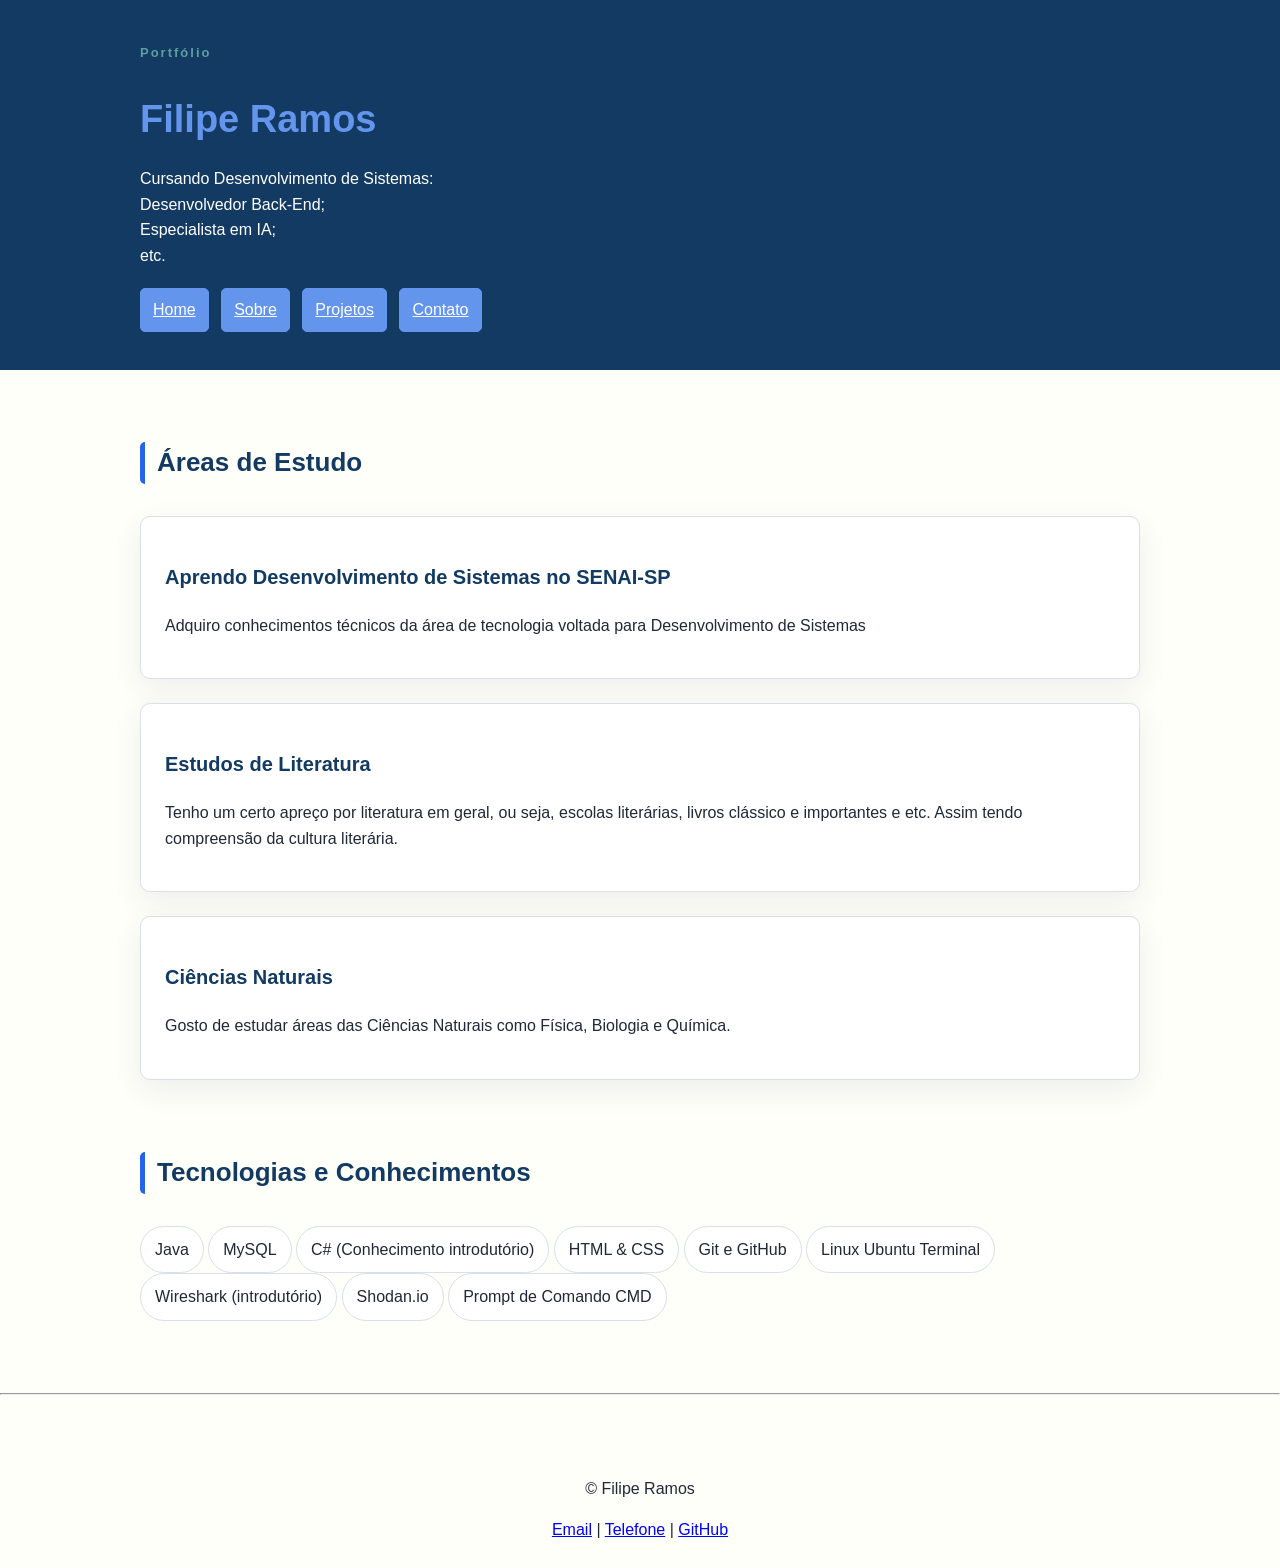
<file: index.html>
<!DOCTYPE html>
<html lang="en">
<head>
    <meta charset="UTF-8">
    <meta name="viewport" content="width=device-width, initial-scale=1.0">
    <title>Filipe Ramos | Portfólio</title>
    <link rel="stylesheet" href="./style/style.css">
</head>
<body>

    <header class="cabecalho">
        <div class="container">
            <p class="etiqueta">Portfólio</p>

            <h1>Filipe Ramos</h1>

            <p class="subtitulo">
                Cursando Desenvolvimento de Sistemas: <br>
                Desenvolvedor Back-End; <br>
                Especialista em IA; <br>
                etc.
            </p>

            
            <nav class="menu-principal">
                <ul class="menu-lista">
                    <li><a class="menu-link" href="index.html">Home</a></li>
                    <li><a class="menu-link" href="./pages/sobre.html">Sobre</a></li>
                    <li><a class="menu-link" href="./pages/projetos.html">Projetos</a></li>
                    <li><a class="menu-link" href="./pages/contato.html">Contato</a></li>
                </ul>   
            </nav>

        </div>
    </header>

    <main>
        <section class="secao">
            <div class="container">
                <h2 class="titulo-secao">Áreas de Estudo</h2>
                <div class="grade-cards">
                    <article class="card">
                        <h3>Aprendo Desenvolvimento de Sistemas no SENAI-SP</h3>
                        <p>
                            Adquiro conhecimentos técnicos da área de tecnologia voltada para 
                            Desenvolvimento de Sistemas 
                        </p>
                    </article>
                    <article class="card">
                        <h3>Estudos de Literatura</h3>
                        <p>
                            Tenho um certo apreço por literatura em geral, ou seja,
                            escolas literárias, livros clássico e importantes e etc.
                            Assim tendo compreensão da cultura literária.
                        </p>
                    </article>
                    <article class="card">
                        <h3>Ciências Naturais</h3>
                        <p>
                            Gosto de estudar áreas das Ciências Naturais como Física,
                            Biologia e Química.
                        </p>
                    </article>
                </div>
            </div>
        </section>
        <section class="secao secao-tecnologias">
            <div class="container">
                <h2 class="titulo-secao">Tecnologias e Conhecimentos</h2>
                <ul class="lista-tecnologias">
                    <li>Java</li>
                    <li>MySQL</li>
                    <li>C# (Conhecimento introdutório)</li>
                    <li>HTML & CSS</li>
                    <li>Git e GitHub</li>
                    <li>Linux Ubuntu Terminal</li>
                    <li>Wireshark (introdutório)</li>
                    <li>Shodan.io</li>
                    <li>Prompt de Comando CMD</li>
                </ul>
            </div>
        </section>
    </main>

    <hr>

    <footer class="rodape">
        <div class="container">
            <p>&copy; Filipe Ramos</p>

            <andres>
                <a href="mailto:filiperamos.sep@gmail.com">Email</a>
                <span> | </span>
                <a href="tel:+55 15 99111-4959">Telefone</a>
                <span> | </span>
                <a href="https://github.com/FilipeRamos-Dev" target="_blank">GitHub</a>
            </andres>
        </div>
    </footer>


</body>
</html>
</file>
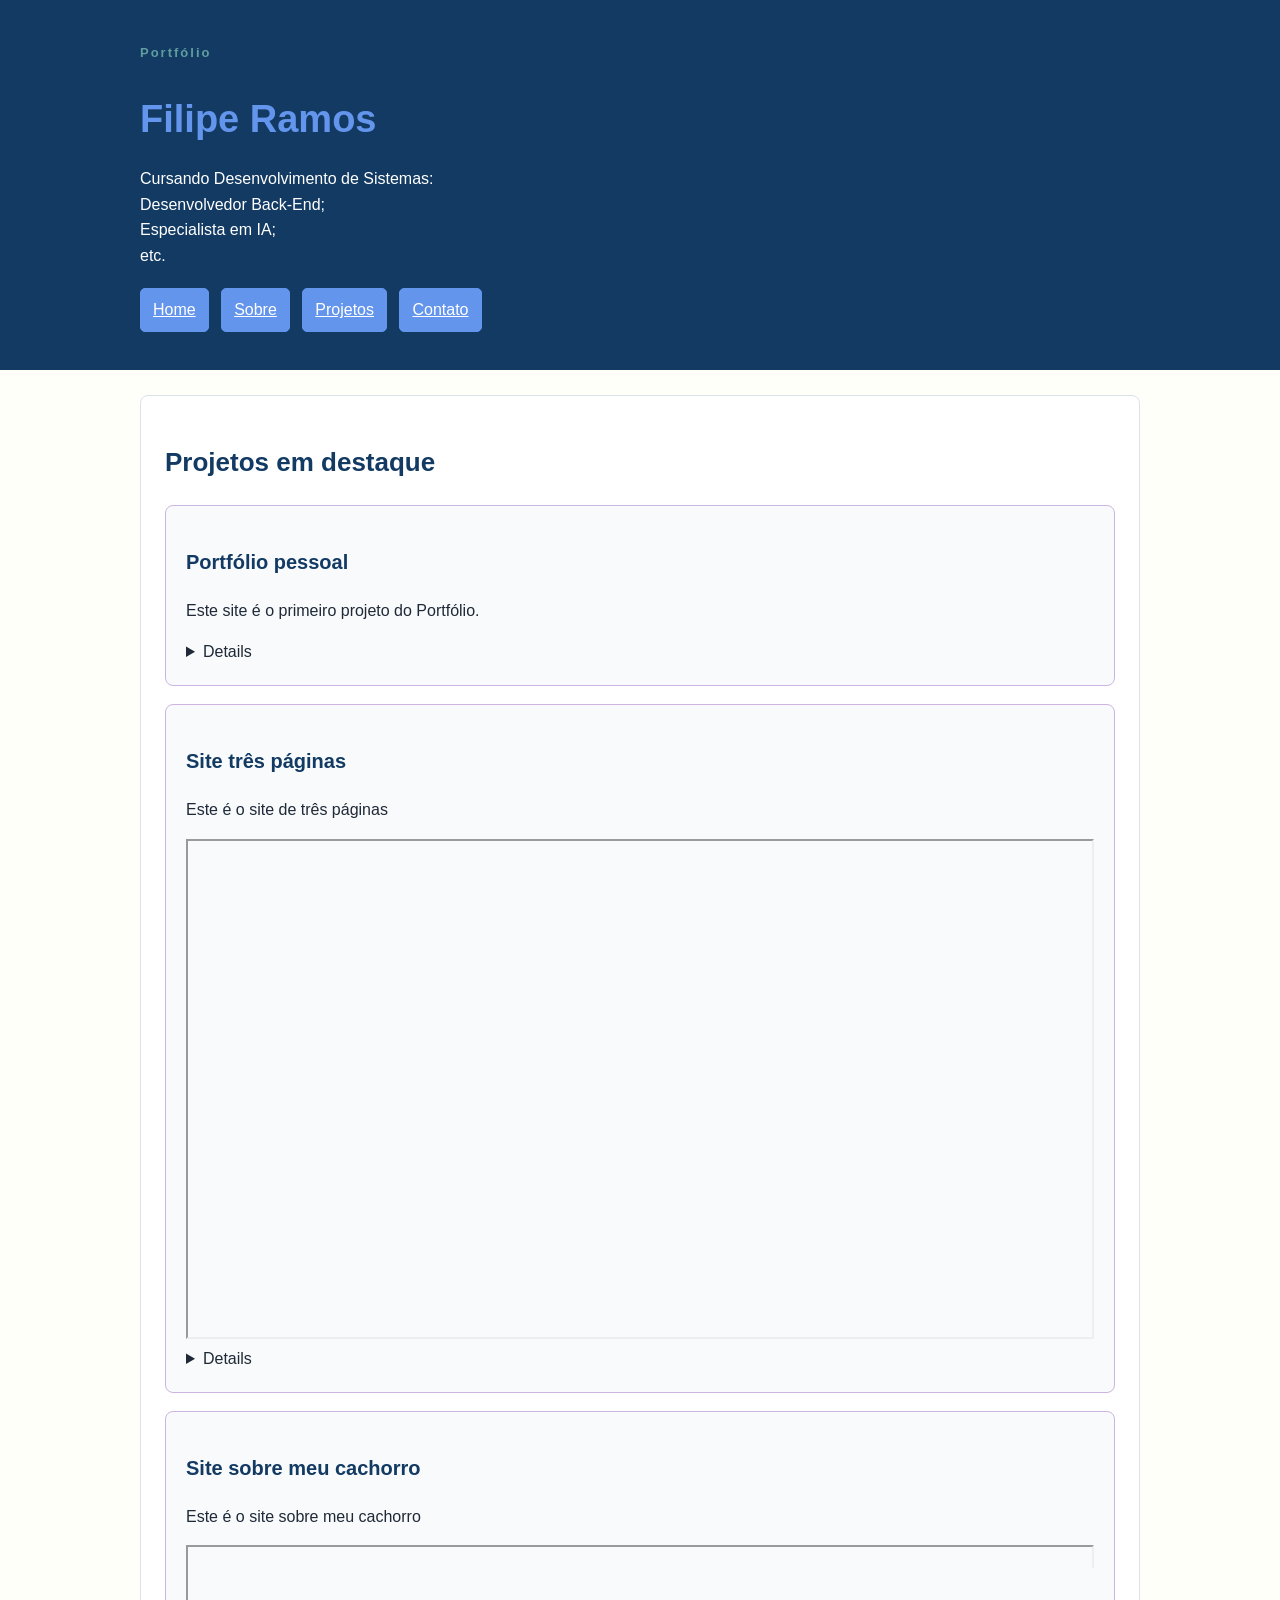
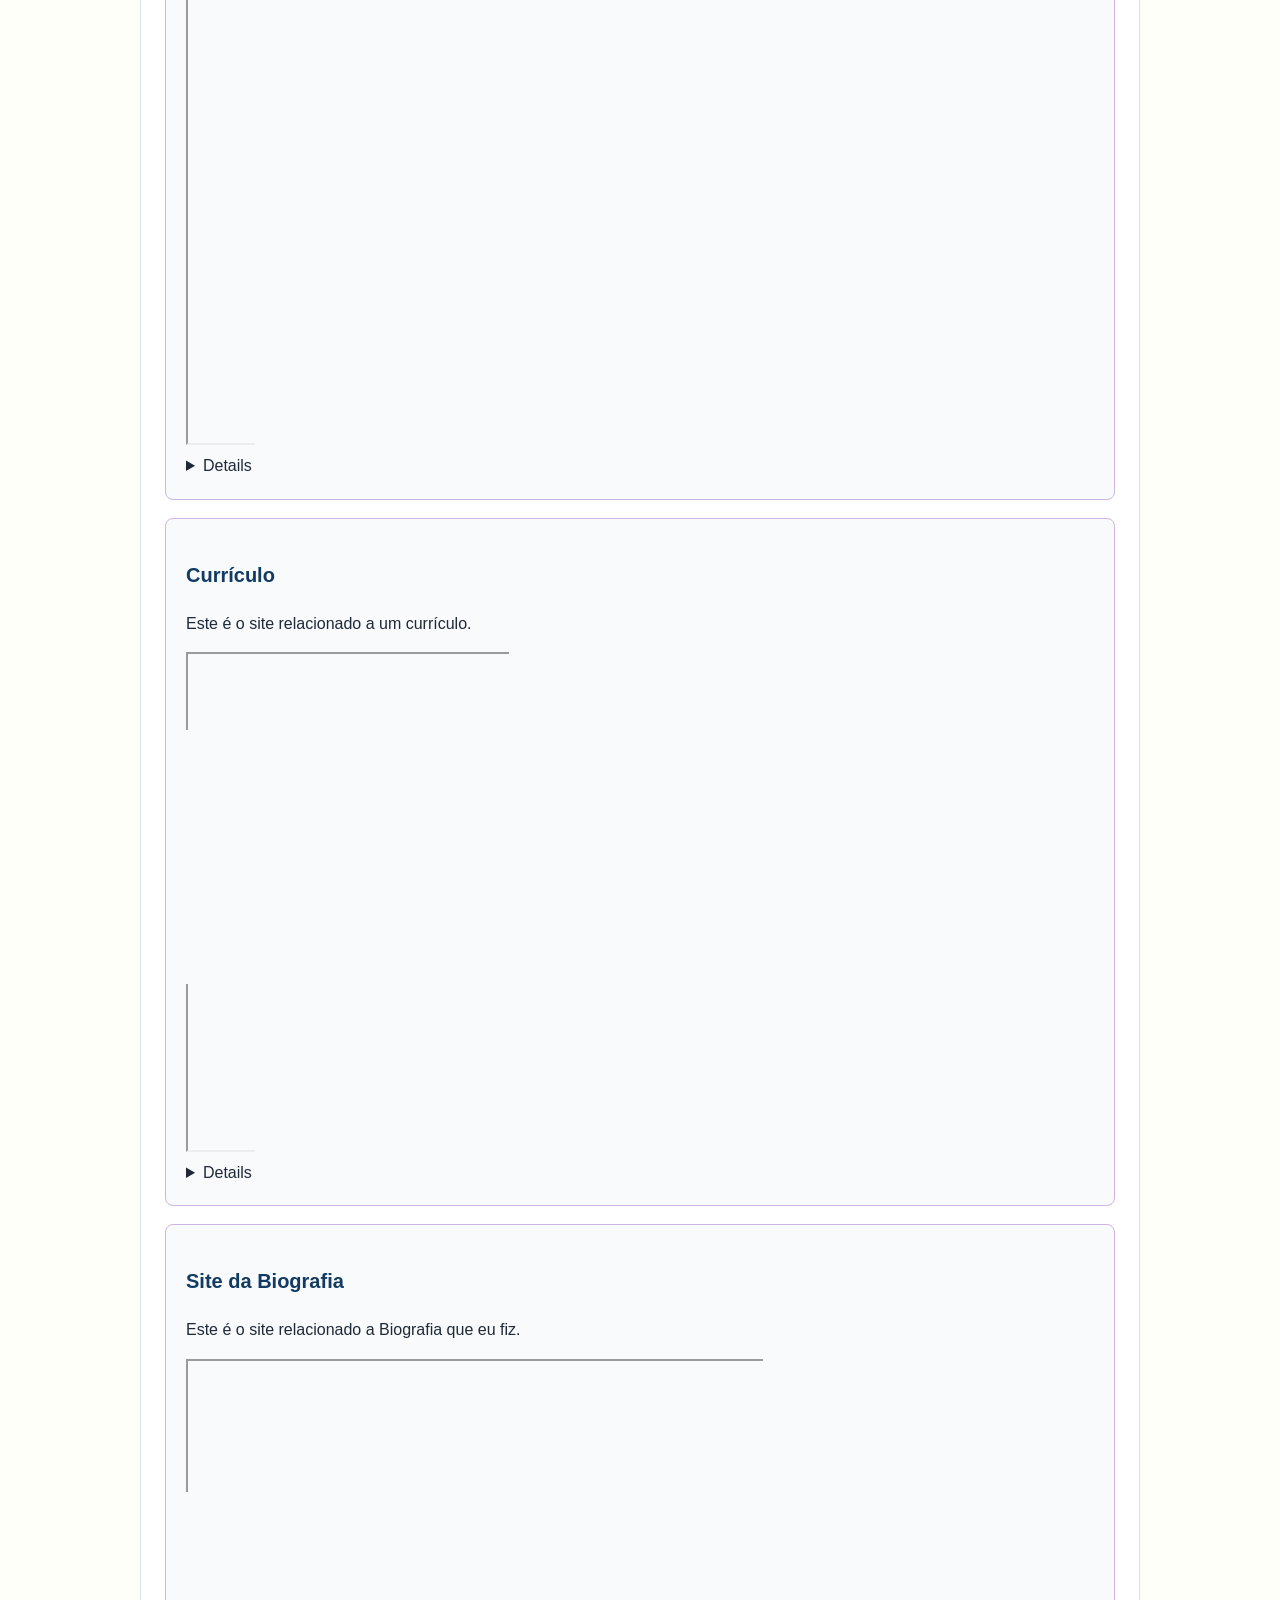
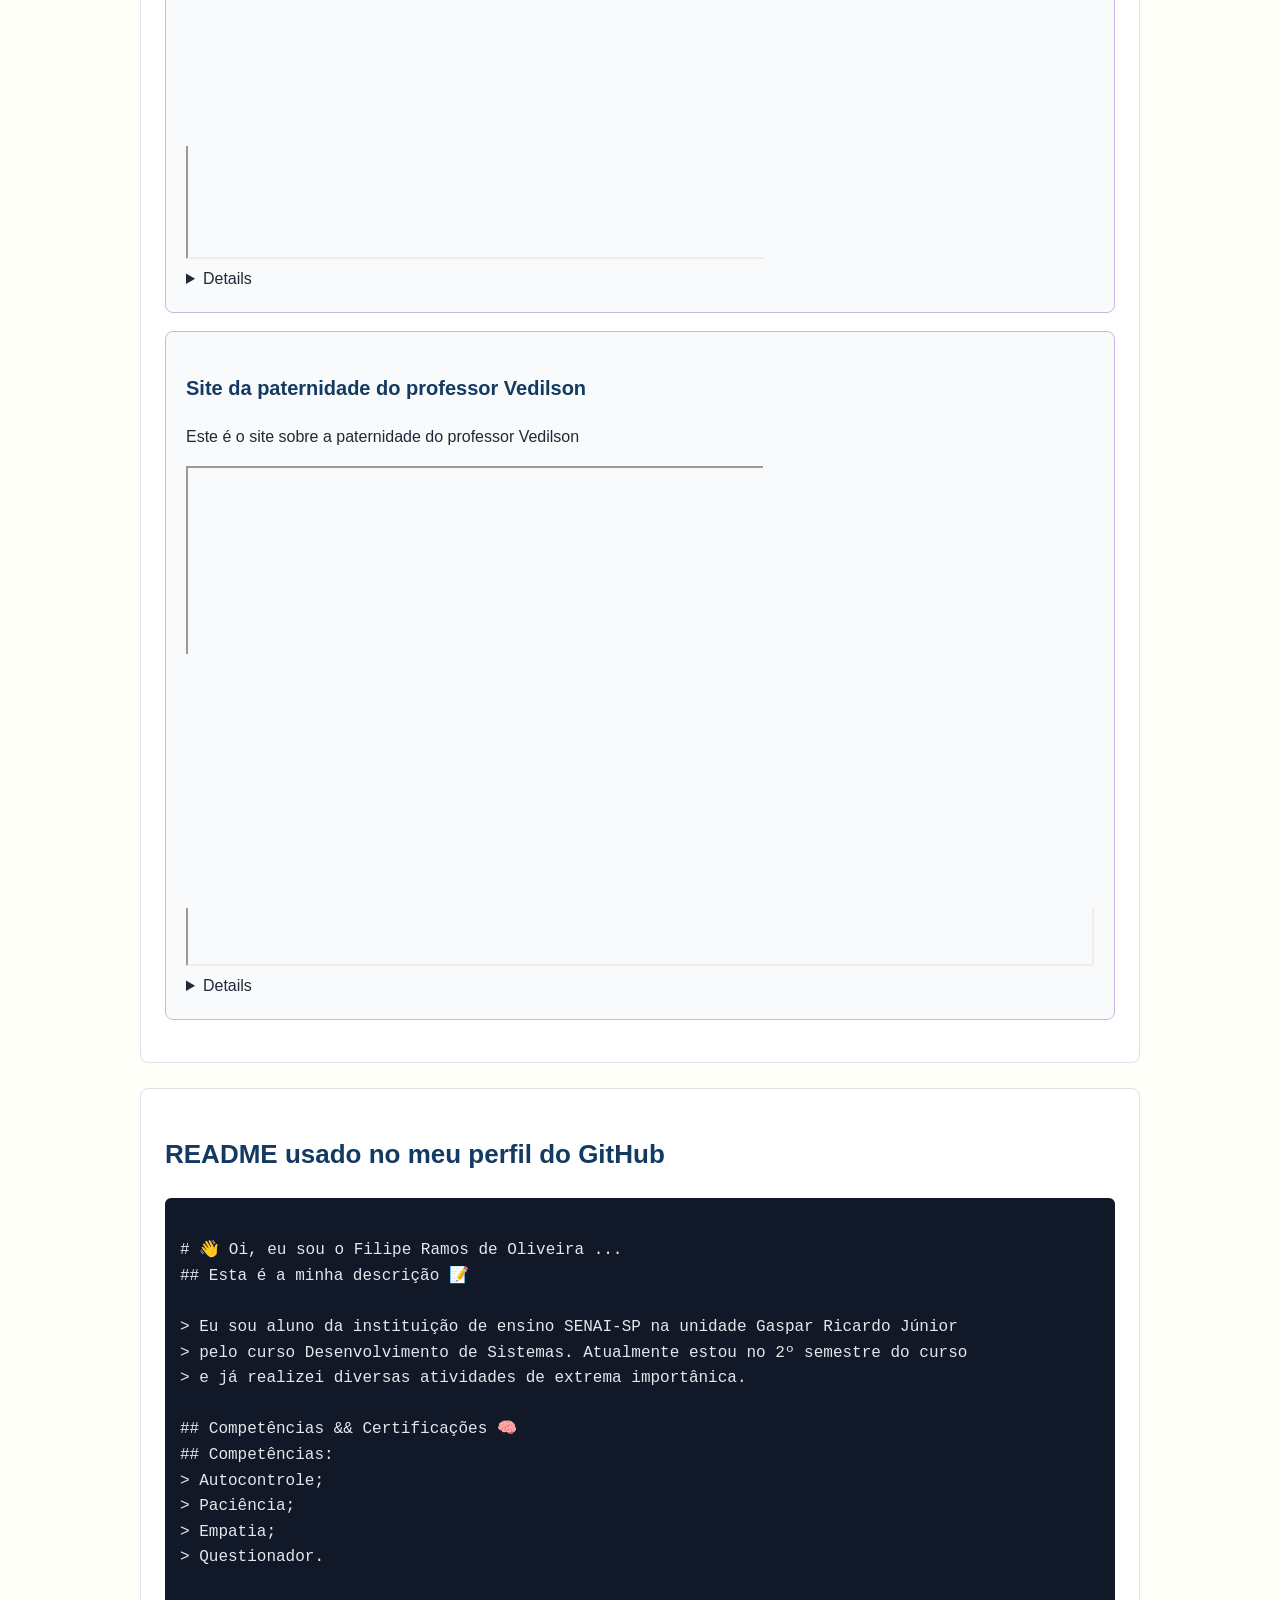
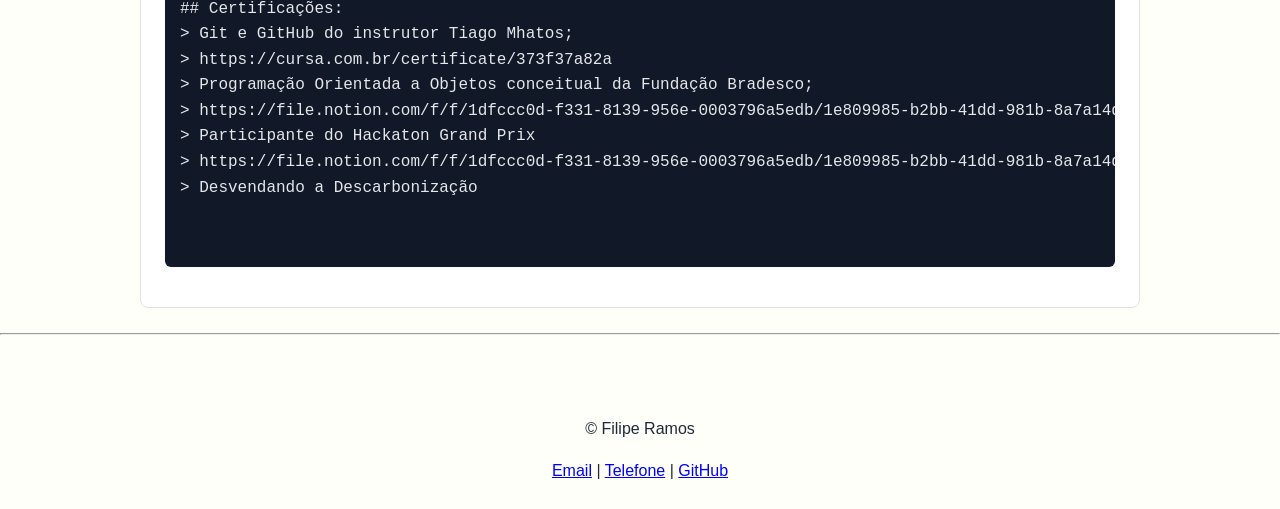
<file: pages/projetos.html>
<!DOCTYPE html>
<html lang="en">
<head>
    <meta charset="UTF-8">
    <meta name="viewport" content="width=device-width, initial-scale=1.0">
    <title>Projetos | Filipe Ramos</title>
    <link rel="stylesheet" href="../style/style.css">
    <link rel="stylesheet" href="../style/style-projeto.css">
</head>
<body>

    <header class="cabecalho">
        <div class="container">
            <p class="etiqueta">Portfólio</p>

            <h1>Filipe Ramos</h1>

            <p class="subtitulo">
                Cursando Desenvolvimento de Sistemas: <br>
                Desenvolvedor Back-End; <br>
                Especialista em IA; <br>
                etc.
            </p>
            <nav class="menu-principal">
                <ul class="menu-lista">
                    <li><a class="menu-link" href="../index.html">Home</a></li>
                    <li><a class="menu-link" href="./sobre.html">Sobre</a></li>
                    <li><a class="menu-link" href="./projetos.html">Projetos</a></li>
                    <li><a class="menu-link" href="./contato.html">Contato</a></li>
                </ul>   
            </nav>
        </div>
    </header>

    <main class="container">
        <section class="secao">
            <h2>Projetos em destaque</h2>
            <article class="projeto-card">
                <h3>Portfólio pessoal</h3>
                <p>
                    Este site é o primeiro projeto do Portfólio.
                </p>
                <details>
                    <sumary> + Tecnologias</sumary>
                    <ul>
                        <li>HTML básico</li>
                        <li>HTML semântico</li>
                        <li>CSS externo</li>
                    </ul>
                </details>
            </article>
            <article class="projeto-card">
                <h3>Site três páginas</h3>
                <p>
                    Este é o site de três páginas
                </p>

                <iframe src="https://github.com/FilipeRamos-Dev/site-tres-paginas.git" width="100%"
                height="500px" title="Site três páginas"></iframe>

                <details>
                    <sumary> + Tecnologias</sumary>
                    <ul>
                        <li>HTML básico</li>
                    </ul>
                </details>
            </article>
            <article class="projeto-card">
                <h3>Site sobre meu cachorro</h3>
                <p>
                    Este é o site sobre meu cachorro
                </p>

                <iframe src="https://github.com/FilipeRamos-Dev/site-sobre-meu-cachorro.git" width="100%"
                height="500px" title="Site sobre meu cachorro"></iframe>

                <details>
                    <sumary> + Tecnologias</sumary>
                    <ul>
                        <li>HTML básico</li>
                    </ul>
                </details>
            </article>
            <article class="projeto-card">
                <h3>Currículo</h3>
                <p>
                    Este é o site relacionado a um currículo.
                </p>

                <iframe src="https://github.com/FilipeRamos-Dev/site-curriculo.git" width="100%"
                height="500px" title="Site sobre meu currículo"></iframe>

                <details>
                    <sumary> + Tecnologias</sumary>
                    <ul>
                        <li>HTML básico</li>
                        <li>HTML Semântico</li>
                        <li>CSS externo</li>
                    </ul>
                </details>
            </article>
            <article class="projeto-card">
                <h3>Site da Biografia</h3>
                <p>
                    Este é o site relacionado a Biografia que eu fiz.
                </p>

                <iframe src="https://github.com/FilipeRamos-Dev/site-pessoa-adimirada.git" width="100%"
                height="500px" title="Biografia"></iframe>

                <details>
                    <sumary> + Tecnologias</sumary>
                    <ul>
                        <li>HTML básico</li>
                        <li>HTML Semântico</li>
                        <li>CSS externo</li>
                    </ul>
                </details>
            </article>
            <article class="projeto-card">
                <h3>Site da paternidade do professor Vedilson</h3>
                <p>
                    Este é o site sobre a paternidade do professor Vedilson
                </p>

                <iframe src="https://github.com/FilipeRamos-Dev/site-paternidade-professor.git" width="100%"
                height="500px" title="Paternidade do Vedilson"></iframe>

                <details>
                    <sumary> + Tecnologias</sumary>
                    <ul>
                        <li>HTML básico</li>
                        <li>HTML Semântico</li>
                        <li>CSS externo</li>
                    </ul>
                </details>
            </article>
        </section>
        <section class="secao">
            <h2>README usado no meu perfil do GitHub</h2>
            <pre class="codigo">
                <code>
# 👋 Oi, eu sou o Filipe Ramos de Oliveira ...
## Esta é a minha descrição 📝

> Eu sou aluno da instituição de ensino SENAI-SP na unidade Gaspar Ricardo Júnior
> pelo curso Desenvolvimento de Sistemas. Atualmente estou no 2º semestre do curso
> e já realizei diversas atividades de extrema importânica.

## Competências && Certificações 🧠
## Competências:
> Autocontrole;
> Paciência;
> Empatia;
> Questionador.

## Certificações:
> Git e GitHub do instrutor Tiago Mhatos;
> https://cursa.com.br/certificate/373f37a82a
> Programação Orientada a Objetos conceitual da Fundação Bradesco;
> https://file.notion.com/f/f/1dfccc0d-f331-8139-956e-0003796a5edb/1e809985-b2bb-41dd-981b-8a7a14dda6a5/image.png?table=block&id=369ccc0d-f331-8026-9cd9-ef7c994dadb3&spaceId=1dfccc0d-f331-8139-956e-0003796a5edb&expirationTimestamp=1792108800000&signature=g7XSp2_mIdTIs1sXhx8Y21DIiX5aidbI6e6gk8IKfVE&downloadName=image.png
> Participante do Hackaton Grand Prix
> https://file.notion.com/f/f/1dfccc0d-f331-8139-956e-0003796a5edb/1e809985-b2bb-41dd-981b-8a7a14dda6a5/image.png?table=block&id=369ccc0d-f331-8026-9cd9-ef7c994dadb3&spaceId=1dfccc0d-f331-8139-956e-0003796a5edb&expirationTimestamp=1792108800000&signature=g7XSp2_mIdTIs1sXhx8Y21DIiX5aidbI6e6gk8IKfVE&downloadName=image.png
> Desvendando a Descarbonização
                </code>
            </pre>
        </section>
    </main>

    <hr>

    <footer class="rodape">
        <div class="container">
            <p>&copy; Filipe Ramos</p>
            <andres>
                <a href="mailto:filiperamos.sep@gmail.com">Email</a>
                <span> | </span>
                <a href="tel:+55 15 99111-4959">Telefone</a>
                <span> | </span>
                <a href="https://github.com/FilipeRamos-Dev" target="_blank">GitHub</a>
            </andres>
        </div>
    </footer>
    
</body>
</html>
</file>
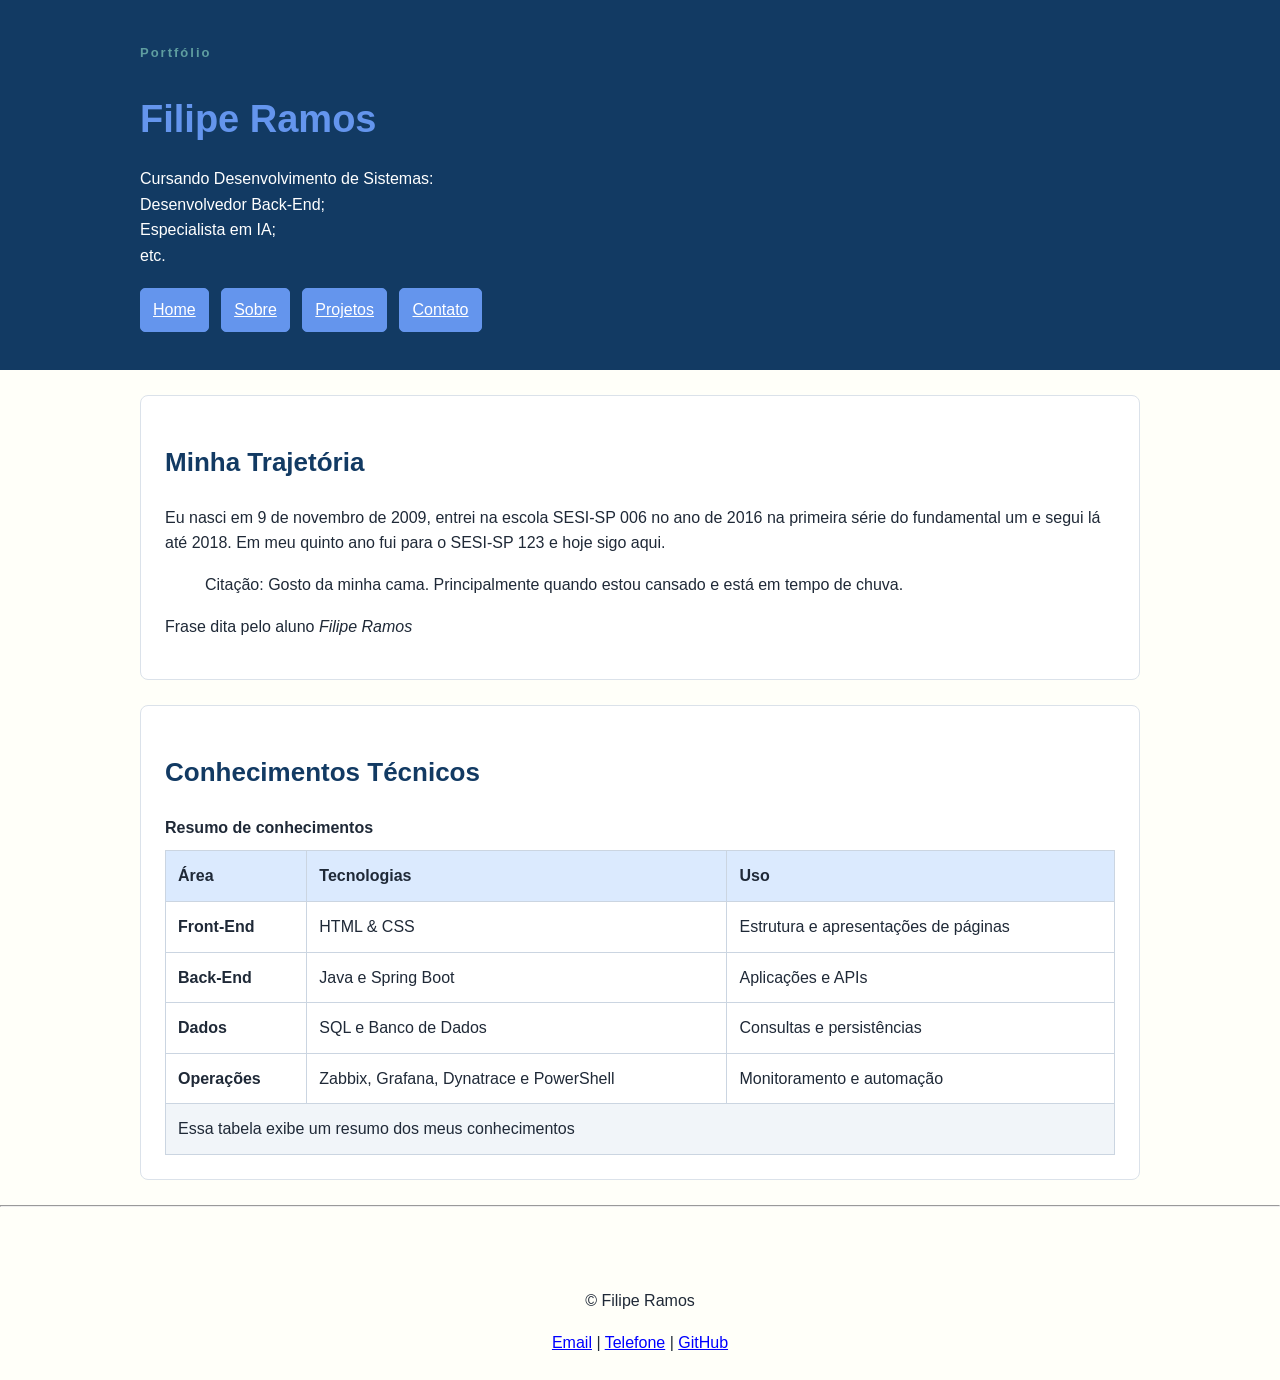
<file: pages/sobre.html>
<!DOCTYPE html>
<html lang="pt-br">
<head>
    <meta charset="UTF-8">
    <meta name="viewport" content="width=device-width, initial-scale=1.0">
    <title>Sobre | Filipe Ramos</title>
    <link rel="stylesheet" href="../style/style.css">
    <link rel="stylesheet" href="../style/style-sobre.css">
</head>
<body>
    
    <header class="cabecalho">
        <div class="container">
            <p class="etiqueta">Portfólio</p>

            <h1>Filipe Ramos</h1>

            <p class="subtitulo">
                Cursando Desenvolvimento de Sistemas: <br>
                Desenvolvedor Back-End; <br>
                Especialista em IA; <br>
                etc.
            </p>
            <nav class="menu-principal">
                <ul class="menu-lista">
                    <li><a class="menu-link" href="../index.html">Home</a></li>
                    <li><a class="menu-link" href="./sobre.html">Sobre</a></li>
                    <li><a class="menu-link" href="./projetos.html">Projetos</a></li>
                    <li><a class="menu-link" href="./contato.html">Contato</a></li>
                </ul>   
            </nav>
        </div>
    </header>

    <main class="container">
        <section class="secao">
            <h2>Minha Trajetória</h2>
            <p>
                Eu nasci em 9 de novembro de 2009, entrei na escola SESI-SP 006 no ano de 2016 na primeira
                série do fundamental um e segui lá até 2018. Em meu quinto ano fui para o SESI-SP 123
                e hoje sigo aqui.
            </p>

            <blockquote class="citacao">
                Citação: Gosto da minha cama. Principalmente quando estou cansado e está em tempo de chuva.
            </blockquote>
            <p>
                Frase dita pelo aluno <cite>Filipe Ramos</cite>
            </p>

        </section>

        <section class="secao">
            <h2>Conhecimentos Técnicos</h2>
            <table class="tabela-conhecimentos">
                <caption>Resumo de conhecimentos</caption>
                <thead>
                    <tr>
                        <th scope="col">Área</th>
                        <th scope="col">Tecnologias</th>
                        <th scope="col">Uso</th>
                    </tr>
                </thead>
                <tbody>
                    <tr>
                        <th scope="row">Front-End</th>
                        <td>HTML & CSS</td>
                        <td>Estrutura e apresentações de páginas</td>
                    </tr>
                    <tr>
                        <th scope="row">Back-End</th>
                        <td>Java e Spring Boot</td>
                        <td>Aplicações e APIs</td>
                    </tr>
                    <tr>
                        <th scope="row">Dados</th>
                        <td>SQL e Banco de Dados</td>
                        <td>Consultas e persistências</td>
                    </tr>
                    <tr>
                        <th scope="row">Operações</th>
                        <td>Zabbix, Grafana, Dynatrace e PowerShell</td>
                        <td>Monitoramento e automação</td>
                    </tr>
                </tbody>
                <tfoot>
                    <tr>
                        <td colspan="3">Essa tabela exibe um resumo dos meus conhecimentos</td>
                    </tr>
                </tfoot>
            </table>
        </section>
    </main>

    <hr>

    <footer class="rodape">
        <div class="container">
            <p>&copy; Filipe Ramos</p>
            <andres>
                <a href="mailto:filiperamos.sep@gmail.com">Email</a>
                <span> | </span>
                <a href="tel:+55 15 99111-4959">Telefone</a>
                <span> | </span>
                <a href="https://github.com/FilipeRamos-Dev" target="_blank">GitHub</a>
            </andres>
        </div>
    </footer>

</body>
</html>
</file>
<file: style/style.css>
*{
    box-sizing: border-box;
    
}

body{
    margin: 0;

    background-color: #fffff9;
    color: #1f2937;

    font-family: Arial, Helvetica, sans-serif;
    font-size: 16px;
    line-height: 1.6;
}

h2, h3{
    color: #123a63;
}

h1{
    color:cornflowerblue;
    font-size: 38px;
    margin-bottom: 10px;
}

h2{
    font-size: 26px;
}

h3{
    font-size: 20px;
}

a{
    color: blue;
}

.container{
    width: 90%;
    max-width: 1000px;

    margin: 0 auto;
}

.cabecalho{
    background-color: #123a63;
    color: white;
    padding: 30px 0;
}

.etiqueta{
    margin-bottom: 5px;
    color: cadetblue;
    font-size: 13px;
    font-weight: bold;
    letter-spacing: 2px;
}

.subtitulo{
    max-width: 700px;
}

.menu-lista{
    margin: 20px 0 0;
    padding: 0;
    list-style: none;
}

.menu-lista li{
    display: inline-block;
    margin-right: 8px;
    margin-bottom: 8px;
}

.menu-link{
    display: inline-block;
    padding: 8px 12px;
    background-color: cornflowerblue;
    color: white;
    border: 1px solid cornflowerblue;
    border-radius: 5px;

}

a:hover{
    color: blueviolet;
}

.secao{
    margin: 72px;
}

.titulo-secao{
    margin-bottom: 32px;
    padding-left: 12px;
    border-left: 5px solid #2563eb;
    border-radius: 5px;
}

.grade-cards{
    display: grid;
    gap: 24px;
}

.card{
    padding: 24px;
    background-color: white;
    border: 1px solid #d8e0e8;
    border-radius: 10px;
    box-shadow: 0 10px 30px rgba(20, 45, 70, 0.08);
}

.lista-tecnologias{
    display: inline-block;
    gap: 12px;
    list-style: none;
    padding: 0;
    margin: 0;
}

.lista-tecnologias li{
    padding: 10px 14px;
    background-color: #fff;
    display: inline-block;
    border: 1px solid #d8e0e8;
    border-radius: 999px;
}

.rodape{
    margin-top: 40px;
    padding: 25px;
    text-align: center;
}

.rodape-anddress{
    font-style: normal;
}

code, pre{
    font-family: Consolas, "Courier New", monospace;
}
</file>
<file: style/style-projeto.css>
.secao{
    margin: 25px 0;
    padding: 24px;
    background-color: white;
    border: 1px solid #dbe2ea;
    border-radius: 8px;
}

.projeto-card{
    margin-bottom: 18px;
    padding: 20px;
    background-color: #f8fafc;
    border: 1px solid #cdb5e1;
    border-radius: 8px;
}

.codigo{
    overflow-x: auto;
    padding: 15px;
    background-color: #111827;
    color: #e5e7eb;
    border-radius: 6px;
}
</file>
<file: style/style-sobre.css>
.tabela-conhecimentos{
    width: 100%;
    border: 1px solid black;
    border-collapse: collapse;
    background-color: white;
}

.tabela-conhecimentos caption{
    margin-bottom: 10px;
    font-weight: bold;
    text-align: left;
}

.tabela-conhecimentos th, .tabela-conhecimentos td{
    padding: 12px;
    border: 1px solid #cbd5e1;
    text-align: left;
}

.tabela-conhecimentos thead{
    background-color: #dbeafe;
}

.tabela-conhecimentos tfoot{
    background-color: #f1f5f9;
}

.secao{
    margin: 25px 0;
    padding: 24px;
    background-color: white;
    border: 1px solid #dbe2ea;
    border-radius: 8px;
}
</file>
